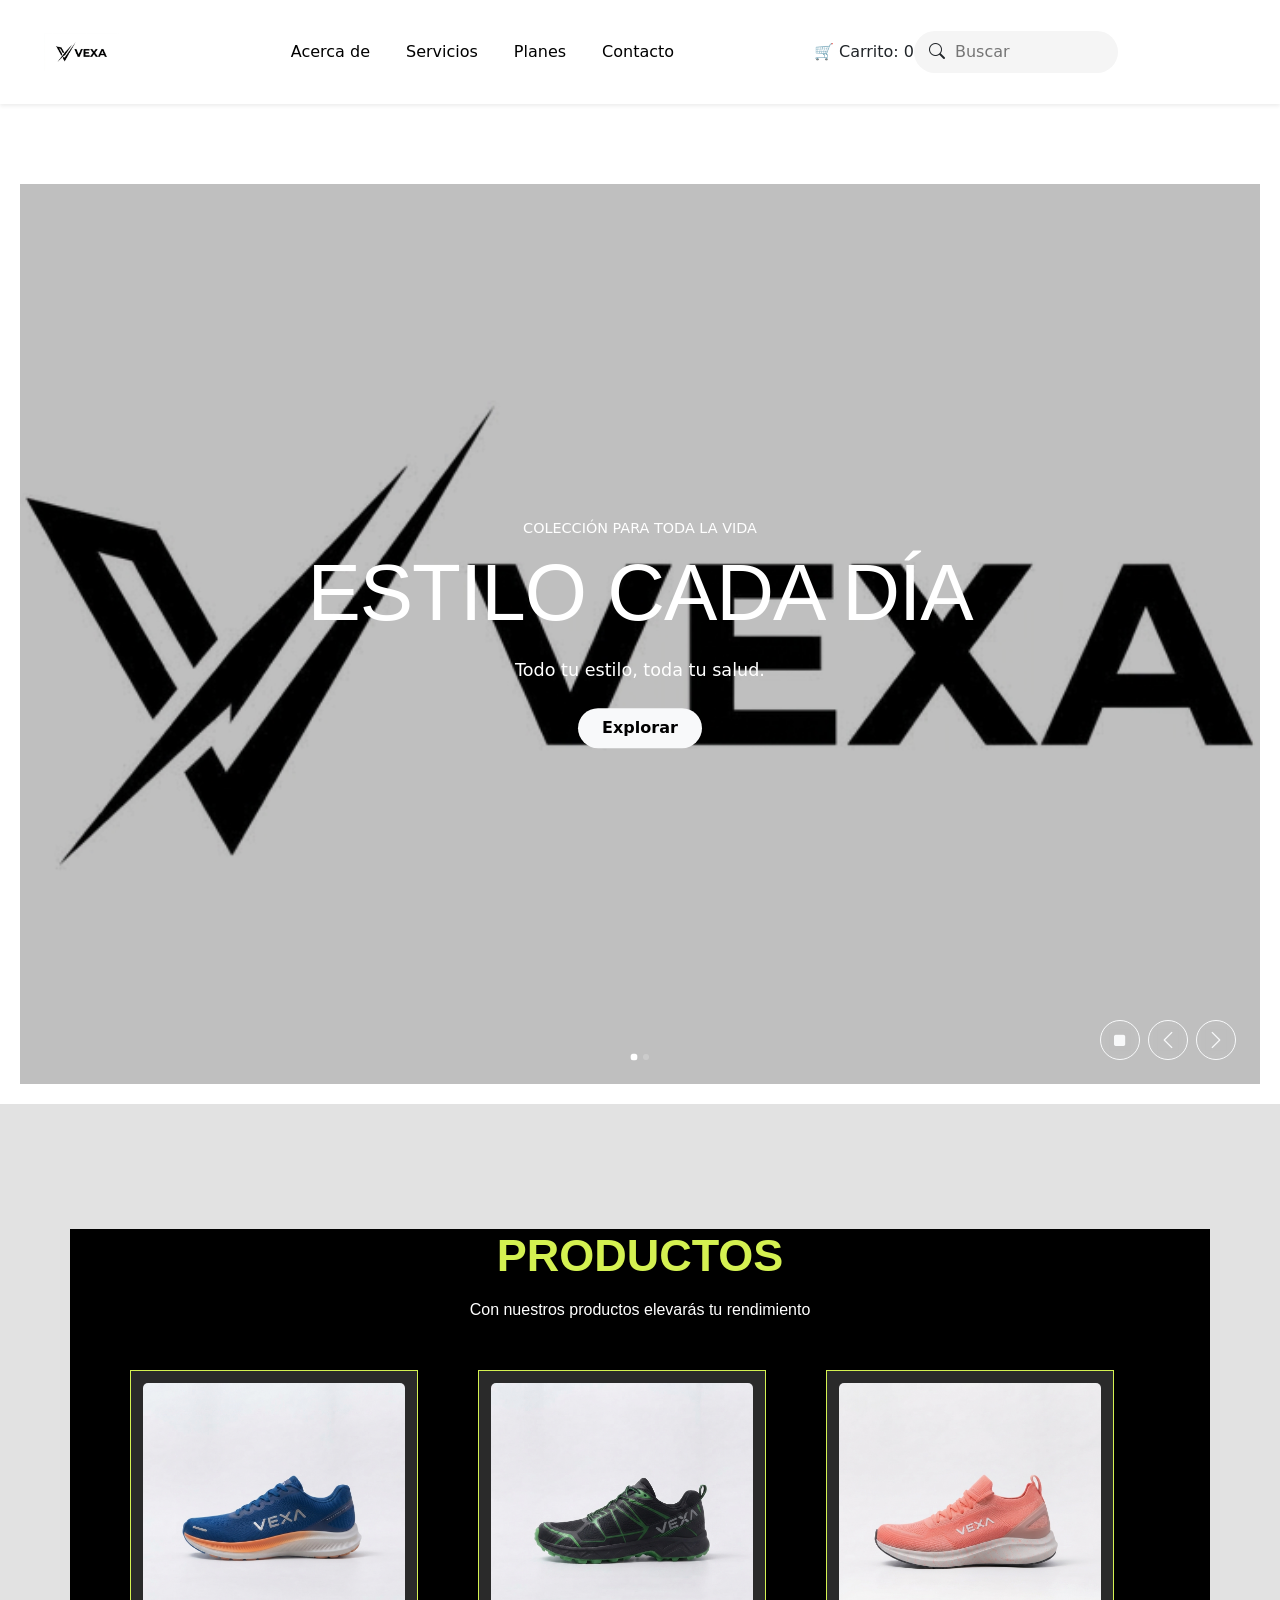
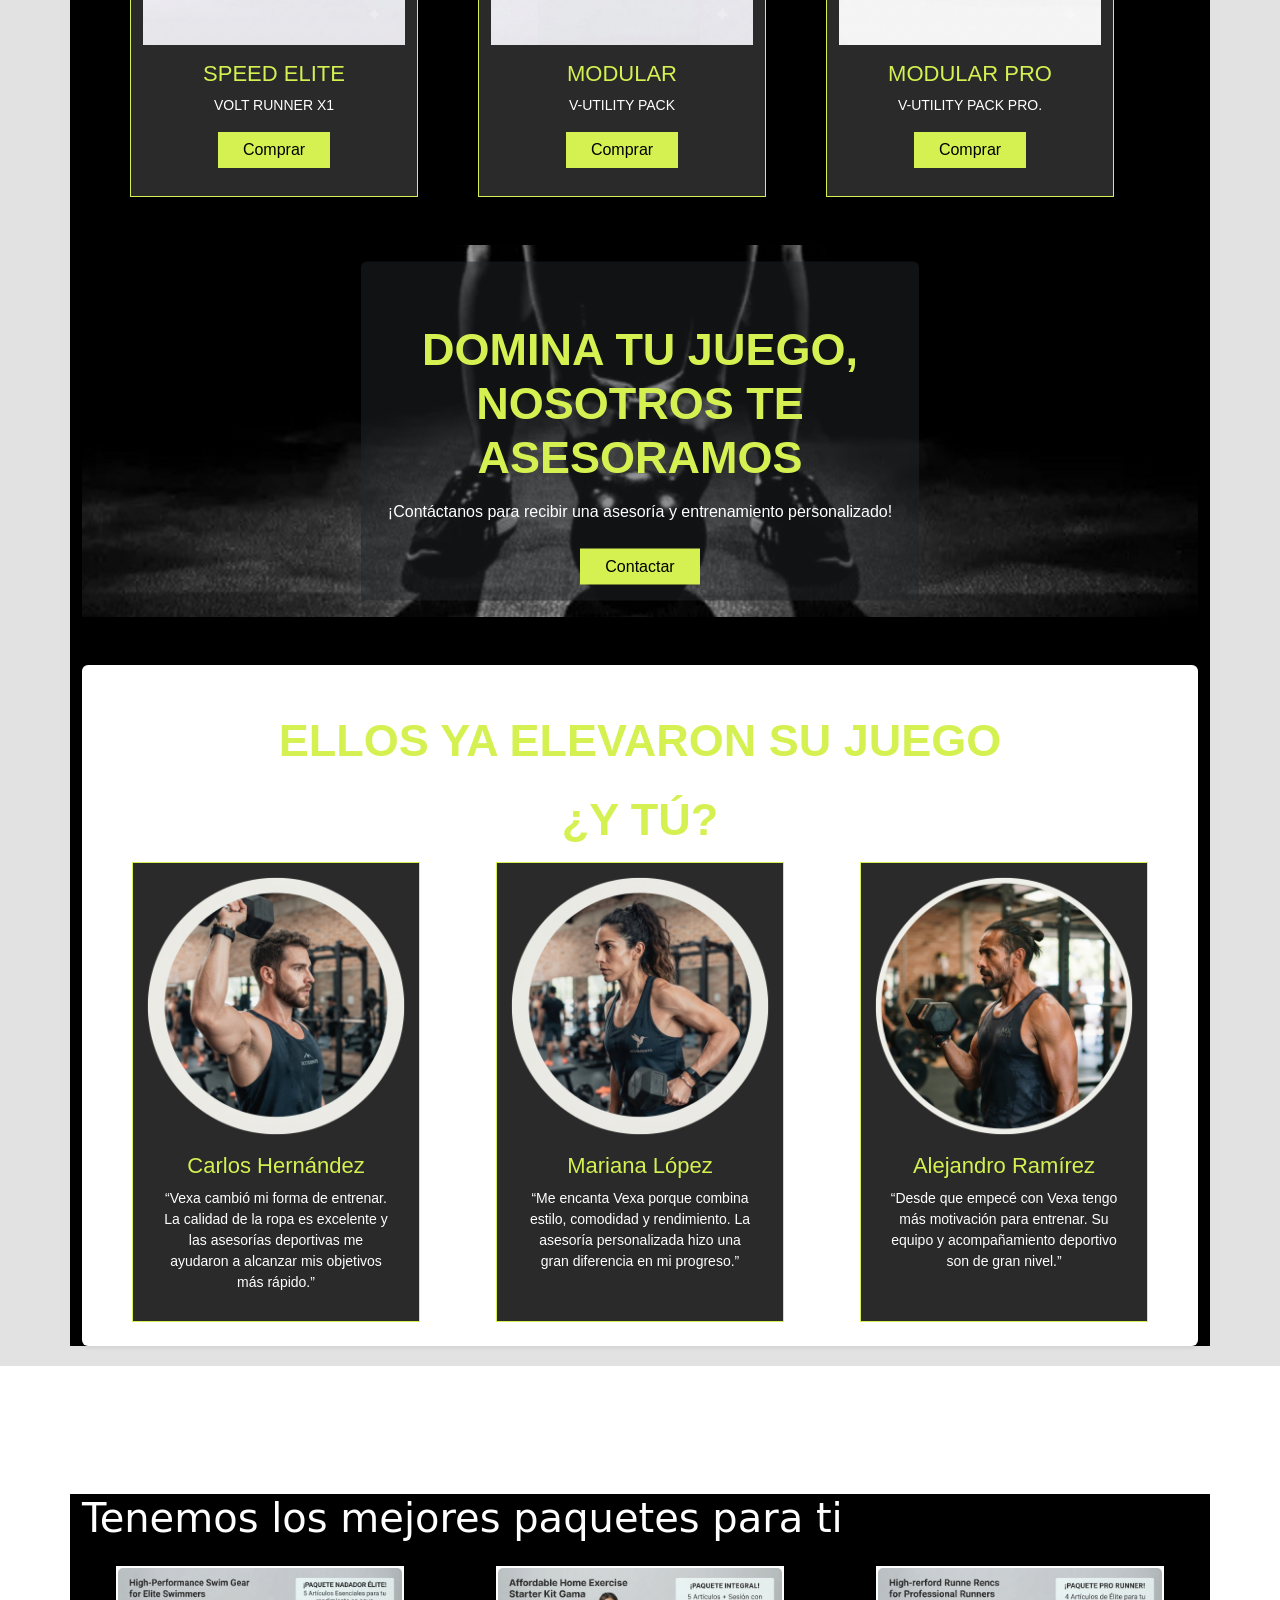
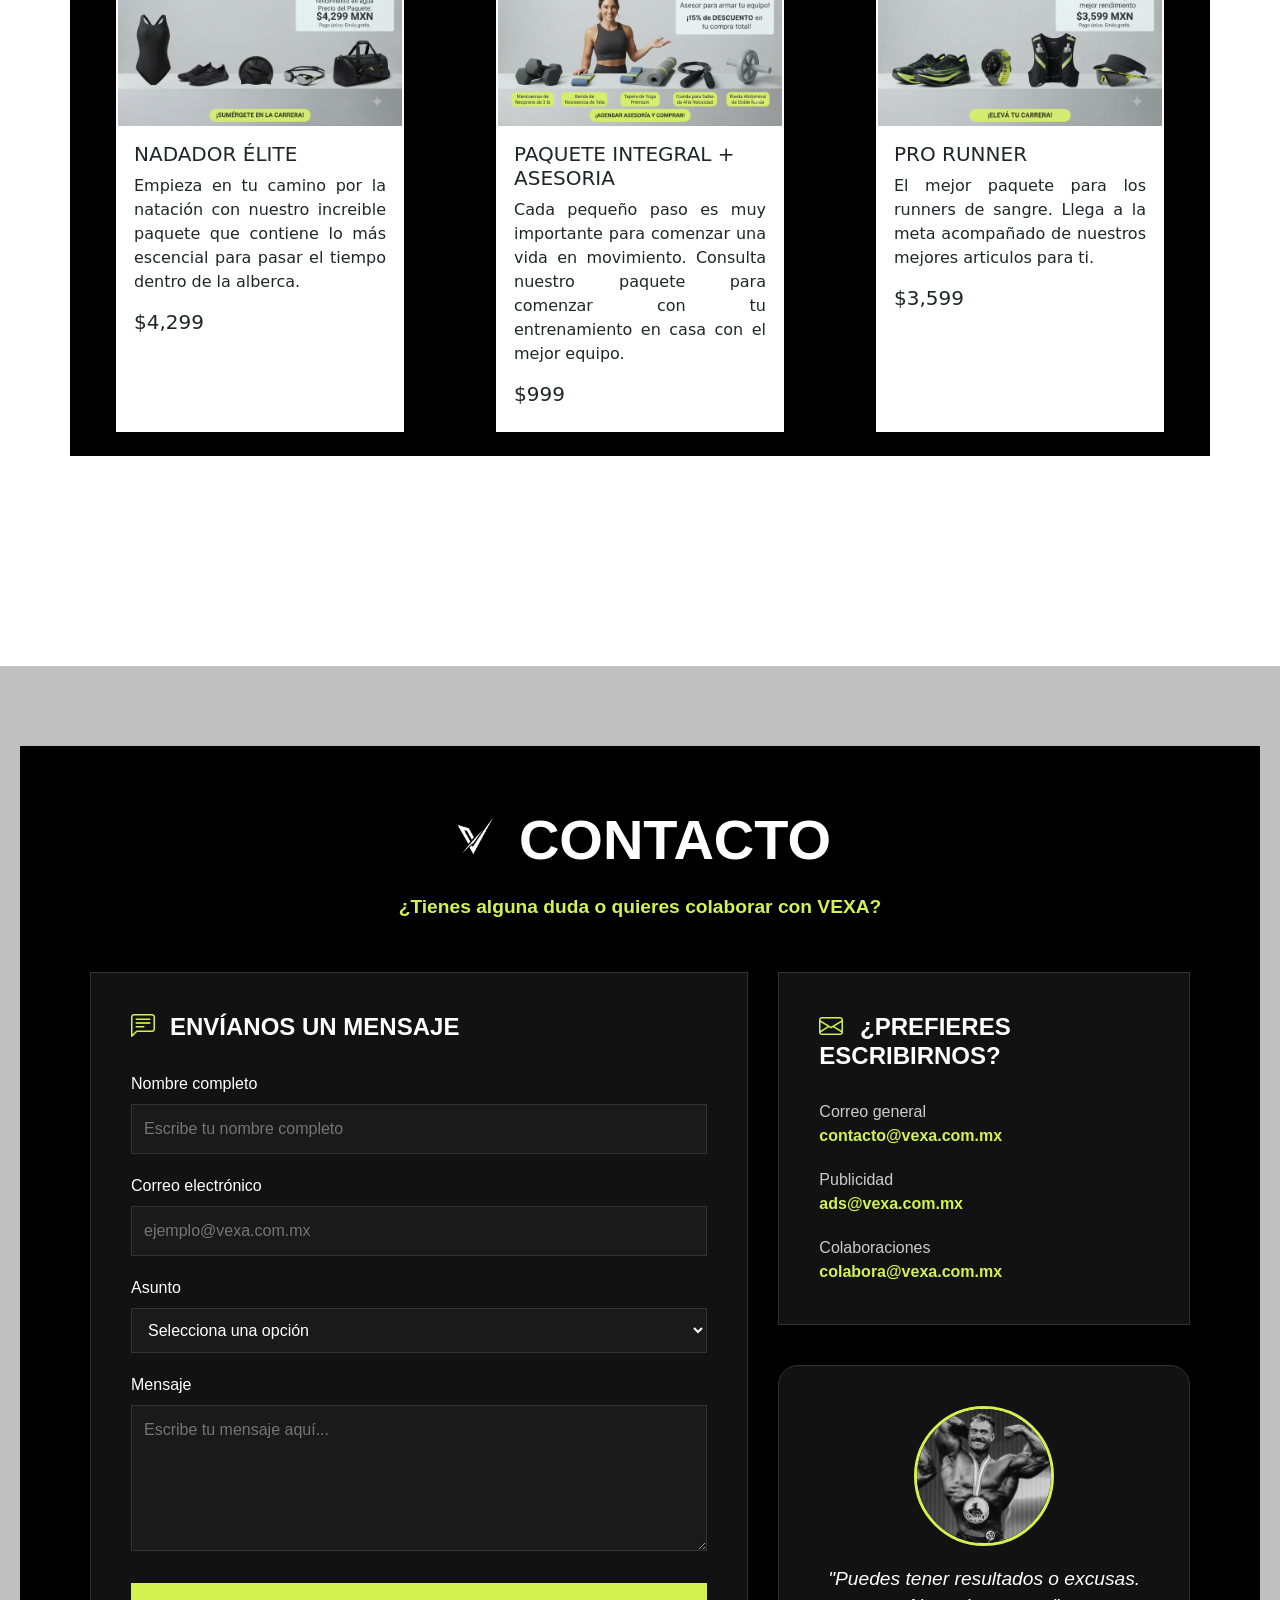
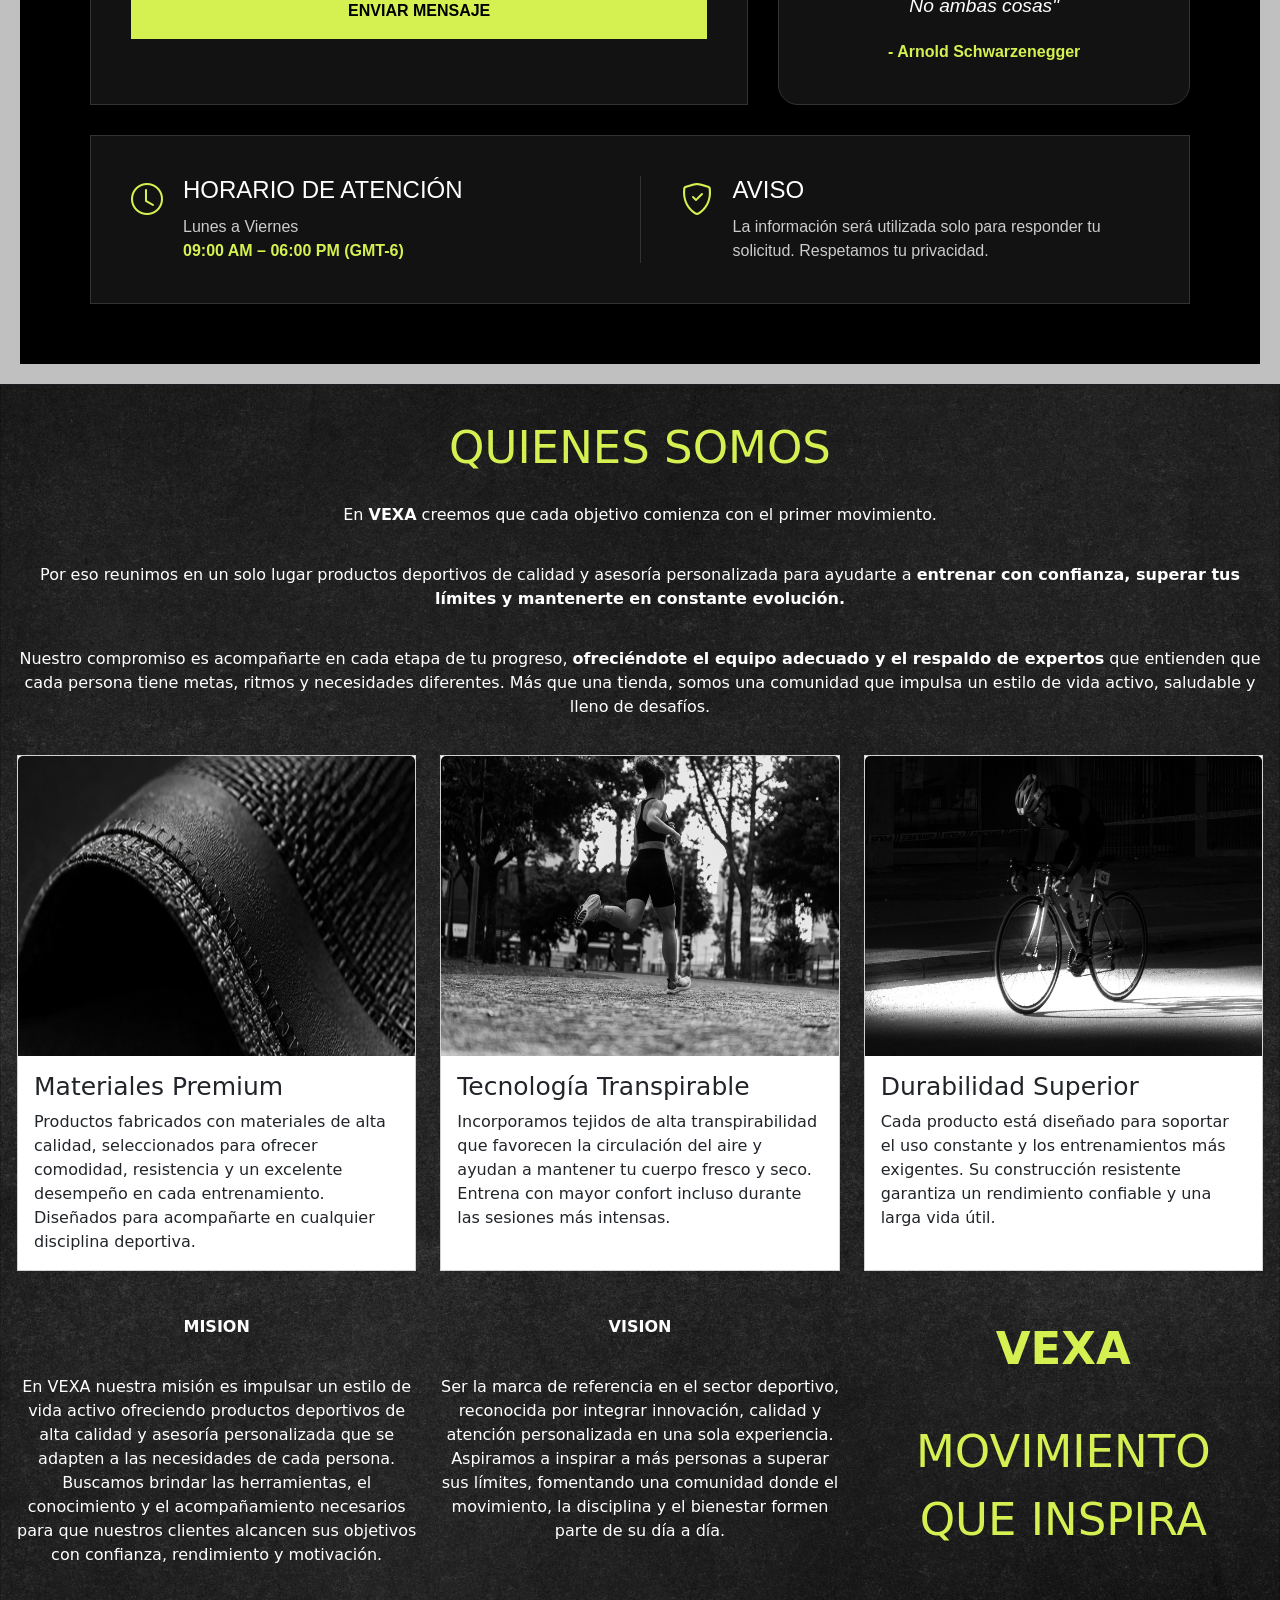
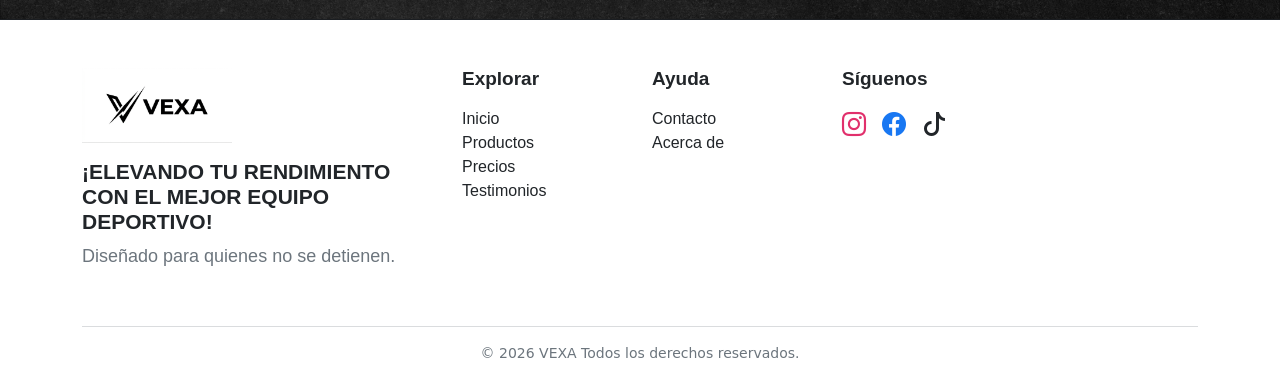
<file: Archivos/index.html>
<!DOCTYPE html>
<html lang="en">
<head>
    <meta charset="UTF-8">
    <meta name="viewport" content="width=device-width, initial-scale=1.0">
    <title>index</title>
    <link rel="stylesheet" href="Style.css">
    <link rel="stylesheet" href="https://cdn.jsdelivr.net/npm/bootstrap-icons@1.11.3/font/bootstrap-icons.min.css">
    <link href="https://cdn.jsdelivr.net/npm/bootstrap@5.3.8/dist/css/bootstrap.min.css" rel="stylesheet" integrity="sha384-sRIl4kxILFvY47J16cr9ZwB07vP4J8+LH7qKQnuqkuIAvNWLzeN8tE5YBujZqJLB" crossorigin="anonymous">
    <link rel="preconnect" href="https://fonts.googleapis.com" />
    <link rel="preconnect" href="https://fonts.gstatic.com" crossorigin />
    <link
      href="https://fonts.googleapis.com/css2?family=Poppins:wght@400;600;700&display=swap"
      rel="stylesheet"
    />

</head>
<body>
    <!--Nav-->
    <nav id="Navbar"></nav>
    <section id="inicio" class="section">
        </section>
        <section id="servicios" class="section">
        </section>
        <section id="precios" class="section">
        </section>
        <section id="contacto" class="section">
        </section>
    
    <!--Acerca de nosotros-->
        <section id="acerca-de-nosotros"></section>


    <!-- testimonios-->

    <!--planes o precios-->

    <!--contacto-->

    <!--footer -->
    <div id="footer"></div>

    <!--footer -->
    <div id="footer"></div>


    <script src="https://cdn.jsdelivr.net/npm/bootstrap@5.3.8/dist/js/bootstrap.bundle.min.js" integrity="sha384-FKyoEForCGlyvwx9Hj09JcYn3nv7wiPVlz7YYwJrWVcXK/BmnVDxM+D2scQbITxI" crossorigin="anonymous"></script>
    <script src="script.js"></script>
</body>
</html>
</file>
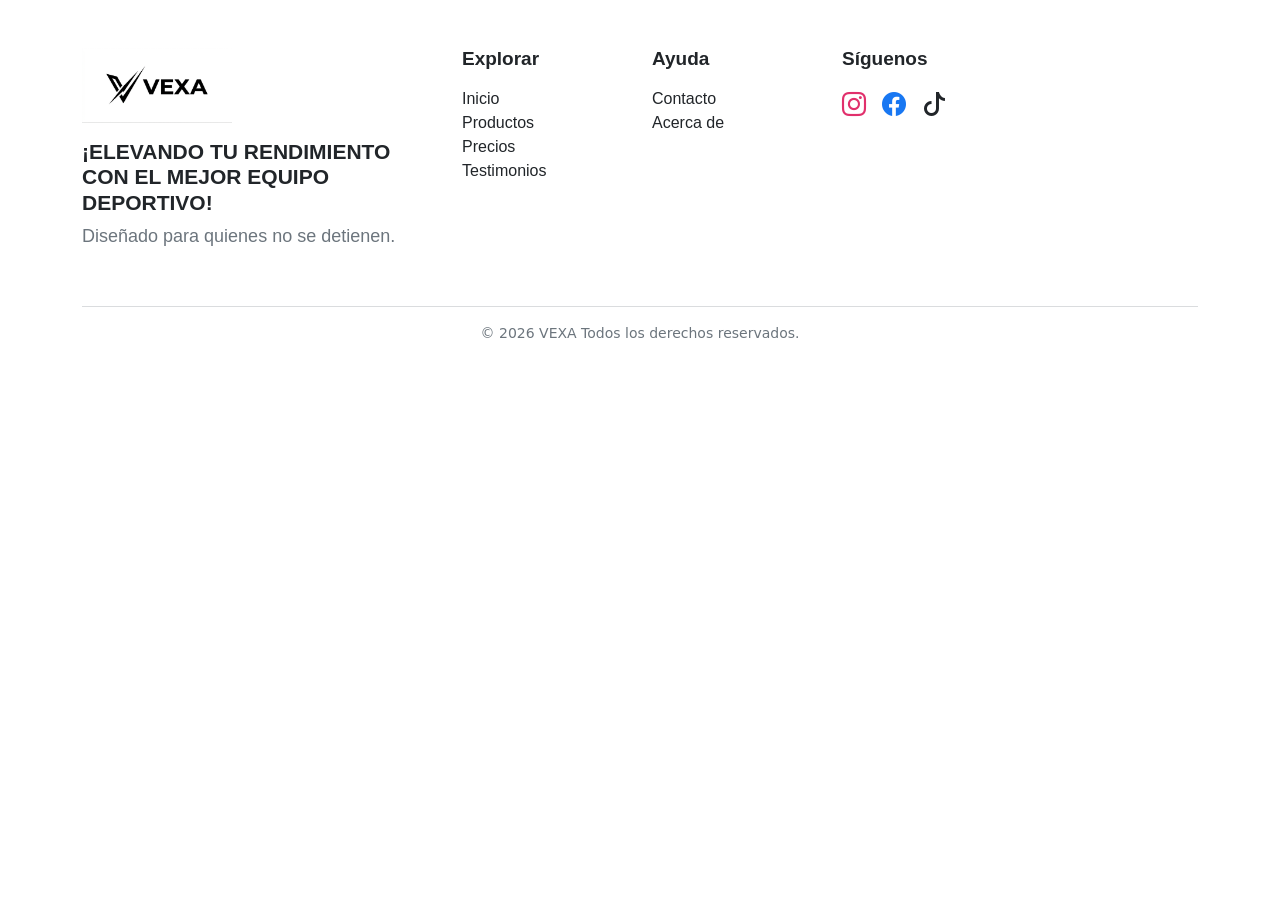
<file: Vexa IA/footer/index.html>
<!DOCTYPE html>
<html lang="en">
<head>
    <meta charset="UTF-8">
    <meta name="viewport" content="width=device-width, initial-scale=1.0">
    <title>index</title>
    <link rel="stylesheet" href="Style.css">
    <link rel="stylesheet" href="https://cdn.jsdelivr.net/npm/bootstrap-icons@1.11.3/font/bootstrap-icons.min.css">
    <link href="https://cdn.jsdelivr.net/npm/bootstrap@5.3.8/dist/css/bootstrap.min.css" rel="stylesheet" integrity="sha384-sRIl4kxILFvY47J16cr9ZwB07vP4J8+LH7qKQnuqkuIAvNWLzeN8tE5YBujZqJLB" crossorigin="anonymous">
</head>
<body>
    <!--Nav-->
    
    <!--Inicio-->
    
    <!--Acerca de-->

    <!-- Servicios o caracteristicas -->

    <!-- testimonios-->

    <!--planes o precios-->

    <!--contacto-->

    <!--footer -->
    <div id="footer"></div>

    <script src="https://cdn.jsdelivr.net/npm/bootstrap@5.3.8/dist/js/bootstrap.bundle.min.js" integrity="sha384-FKyoEForCGlyvwx9Hj09JcYn3nv7wiPVlz7YYwJrWVcXK/BmnVDxM+D2scQbITxI" crossorigin="anonymous"></script>
    <script src="script.js"></script>
</body>
</html>
</file>
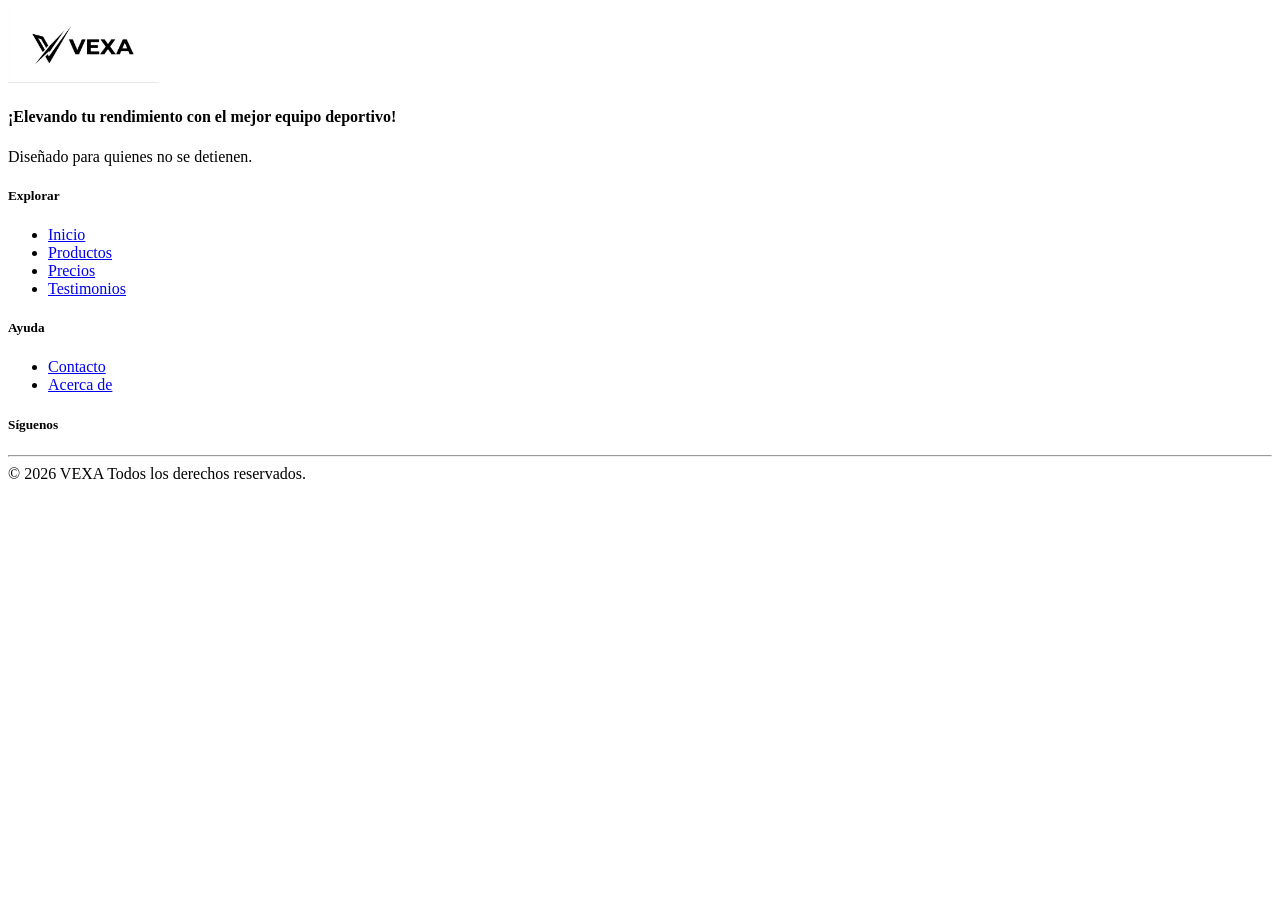
<file: Archivos/footer.html>
<!DOCTYPE html>
      <footer class="bg-ligth text-dark pt-5 pb-3">
        <div class="container">
            <div class="row">
            
            <div class="col-12 col-md-4 mb-4">
                <img src="logo.png" alt="Logo de la marca" style="width: 150px;" class="mb-3" >
                <h4 class="fw-bold text-uppercase estilo-titulo-footer1">¡Elevando tu rendimiento con el mejor equipo deportivo!</h4>
                <p class="text-secondary estilo-titulo-footer2">Diseñado para quienes no se detienen.</p>
            </div>
            
            <div class="col-6 col-md-2 mb-4">
                <h5 class="mb-3 estilo-titulo-footer3">Explorar</h5>
                <ul class="list-unstyled">
                <li><a href="#inicio" class="text-dark text-decoration-none estilo-titulo-footer4" >Inicio</a></li>
                <li><a href="#servicios" class="text-dark text-decoration-none estilo-titulo-footer4" >Productos</a></li>
                <li><a href="#precios" class="text-dark text-decoration-none estilo-titulo-footer4" >Precios</a></li>
                <li><a href="#h2prod" class="text-dark text-decoration-none estilo-titulo-footer4" >Testimonios</a></li>

                </ul>
            </div>
            
            <div class="col-6 col-md-2 mb-4">
                <h5 class="mb-3 estilo-titulo-footer3">Ayuda</h5>
                <ul class="list-unstyled">
                <li><a href="#contacto" class="text-dark text-decoration-none estilo-titulo-footer4" >Contacto</a></li>
                <li><a href="#acerca-de-nosotros" class="text-dark text-decoration-none estilo-titulo-footer4" >Acerca de</a></li>
                <!-- <li><a href="#" class="text-dark text-decoration-none" >Devoluciones</a></li> -->
                </ul>
            </div>

            <div class="col-12 col-md-4 mb-4">
                <h5 class="mb-3 estilo-titulo-footer3">Síguenos</h5>
                <div class="d-flex gap-3">
                <a href="#" class="fs-4" style="color: #E1306C;"><i class="bi bi-instagram"></i></a>
                <a href="#" class="fs-4" style="color: #1877f2;"><i class="bi bi-facebook"></i></a>
                <a href="#" class="text-dark fs-4" ><i class="bi bi-tiktok"></i></a>
                </div>
            </div>

            </div>
            <hr class="border-secondary">
            
            <div class="text-center text-secondary small">
            &copy; 2026 VEXA Todos los derechos reservados.
            </div>
        </div>
        </footer>
</file>
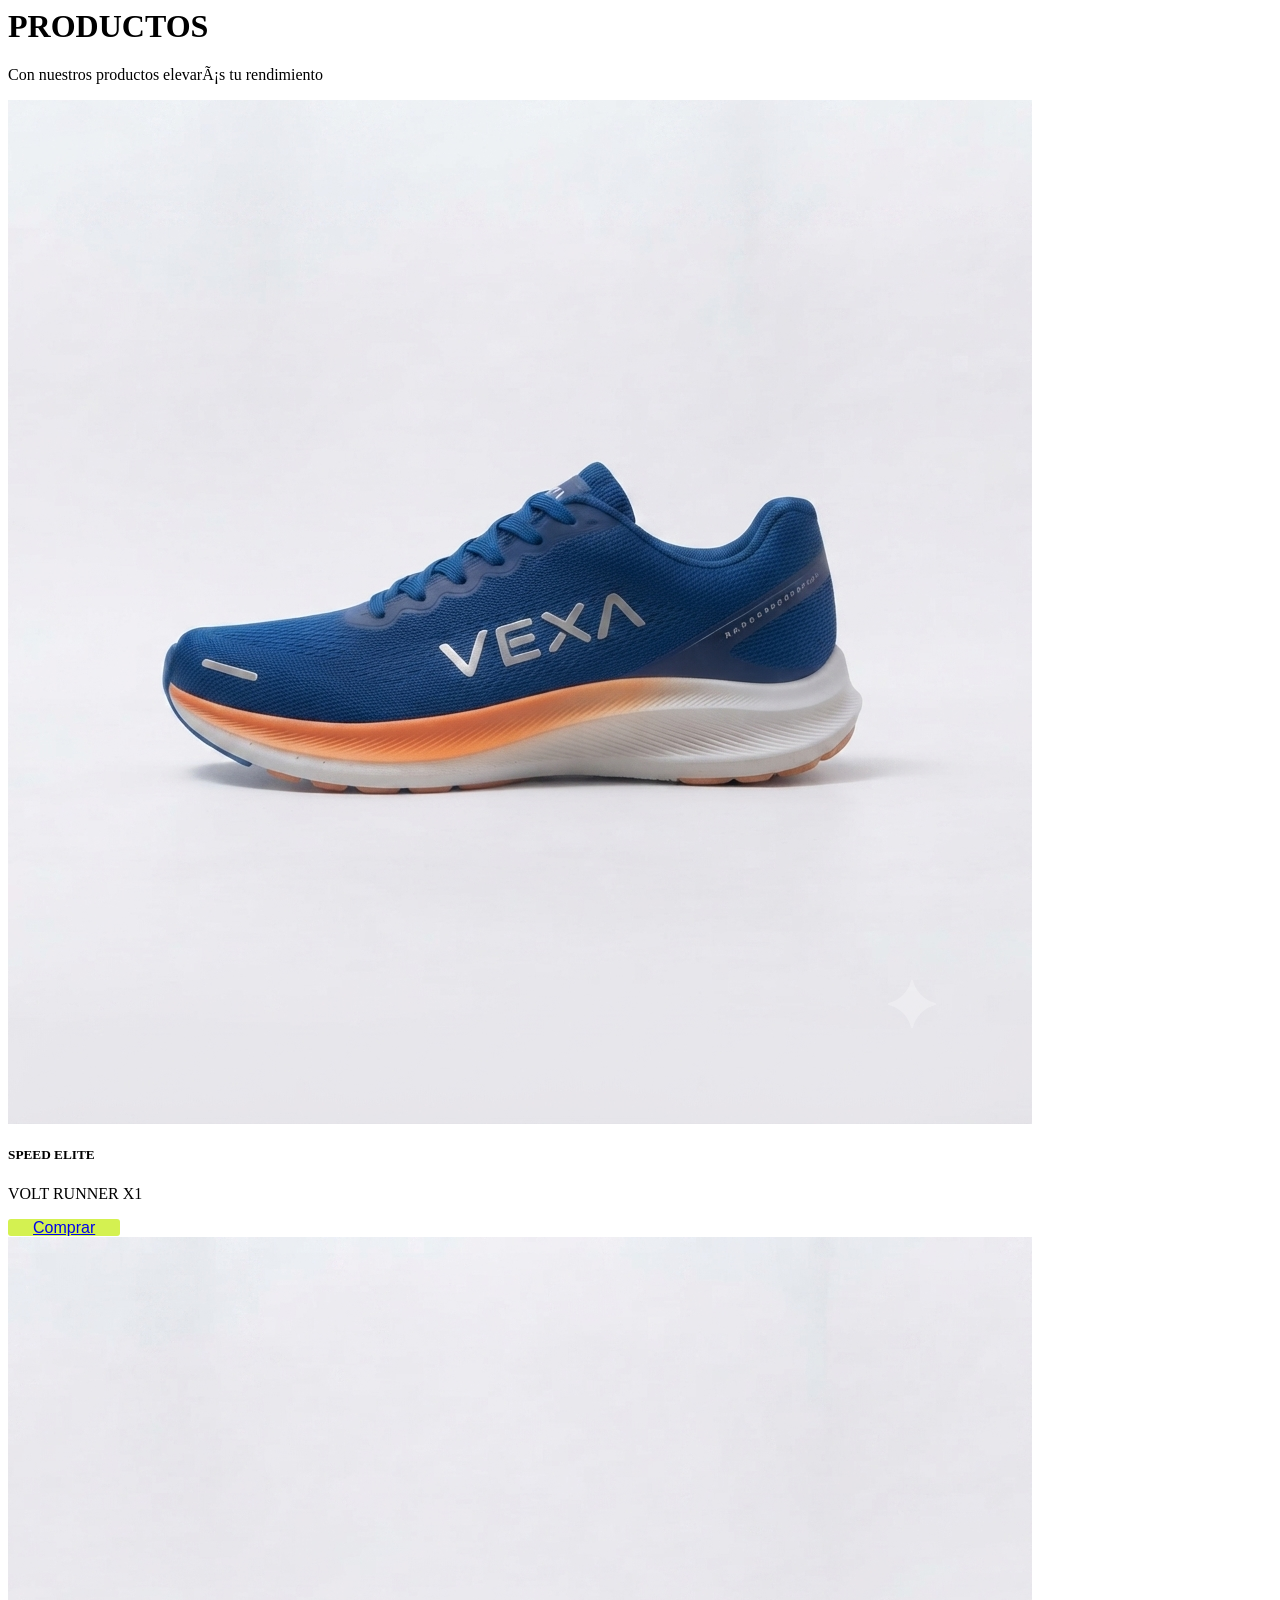
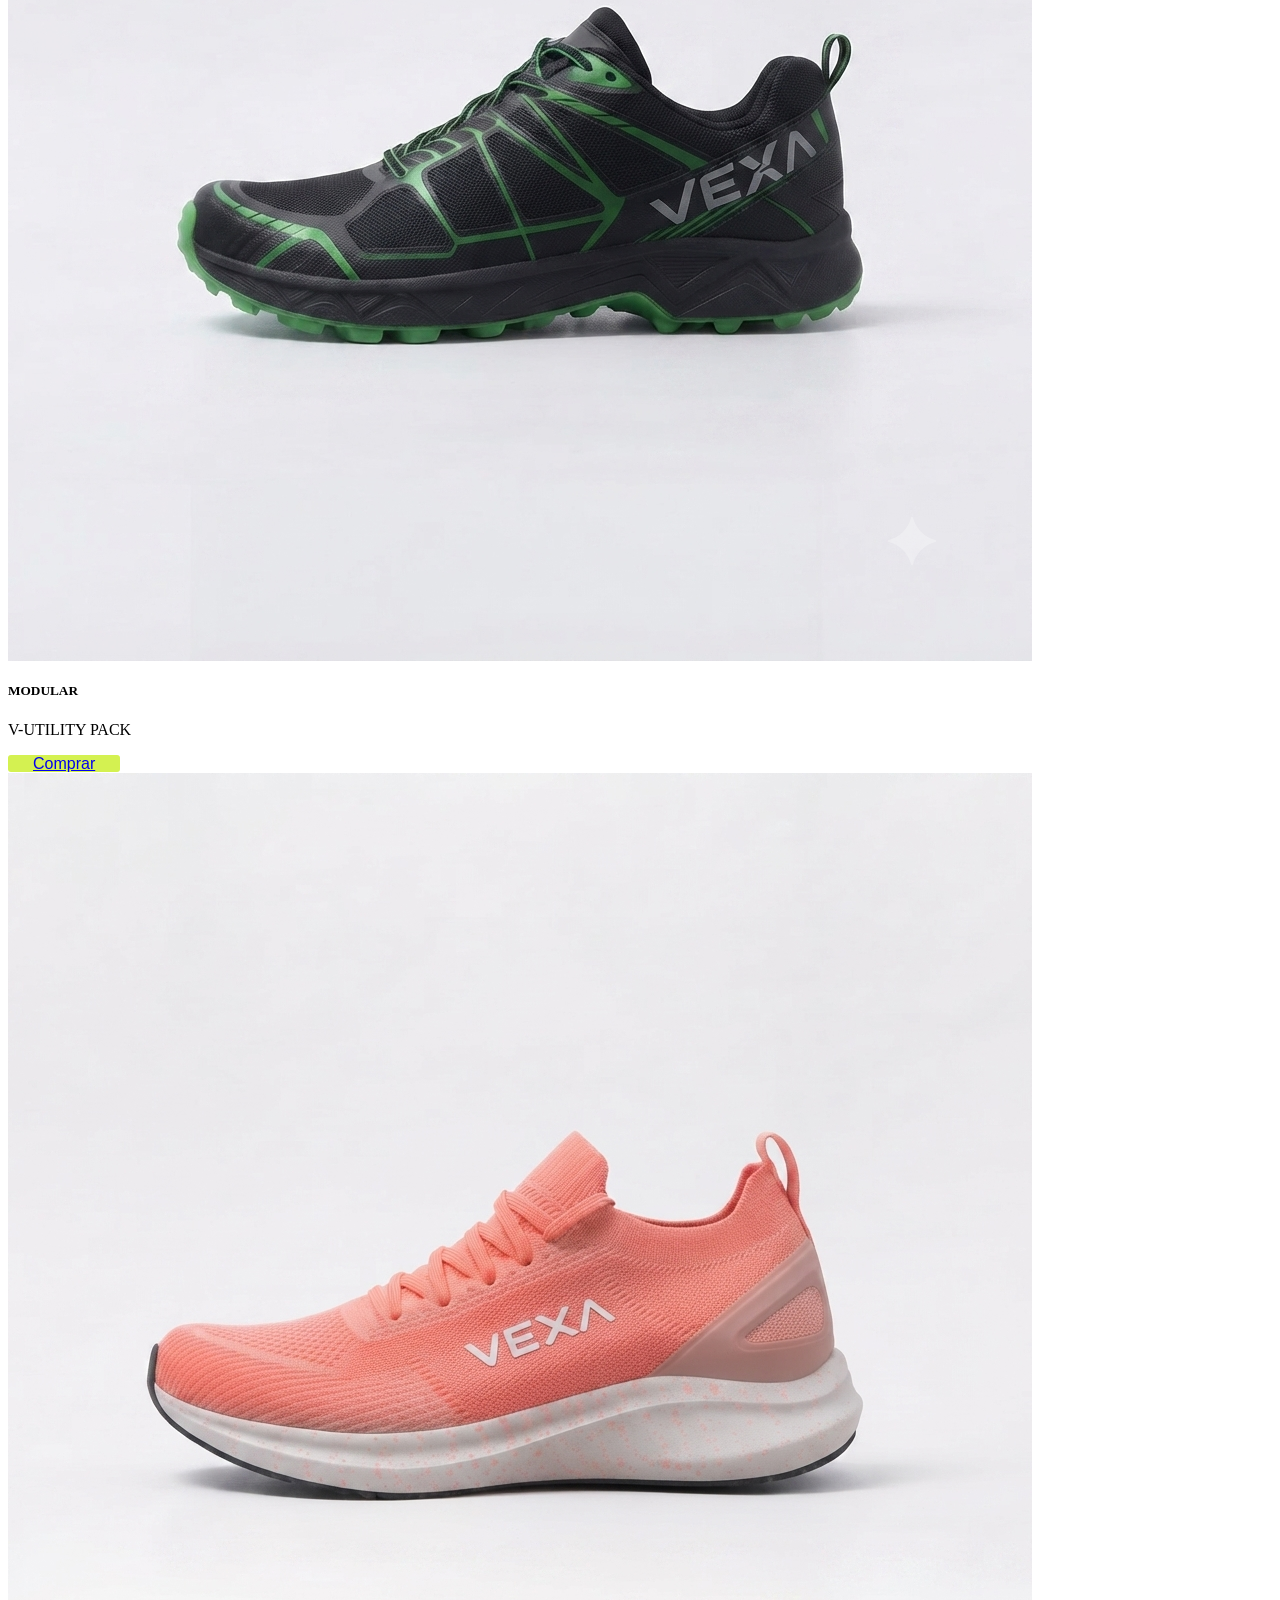
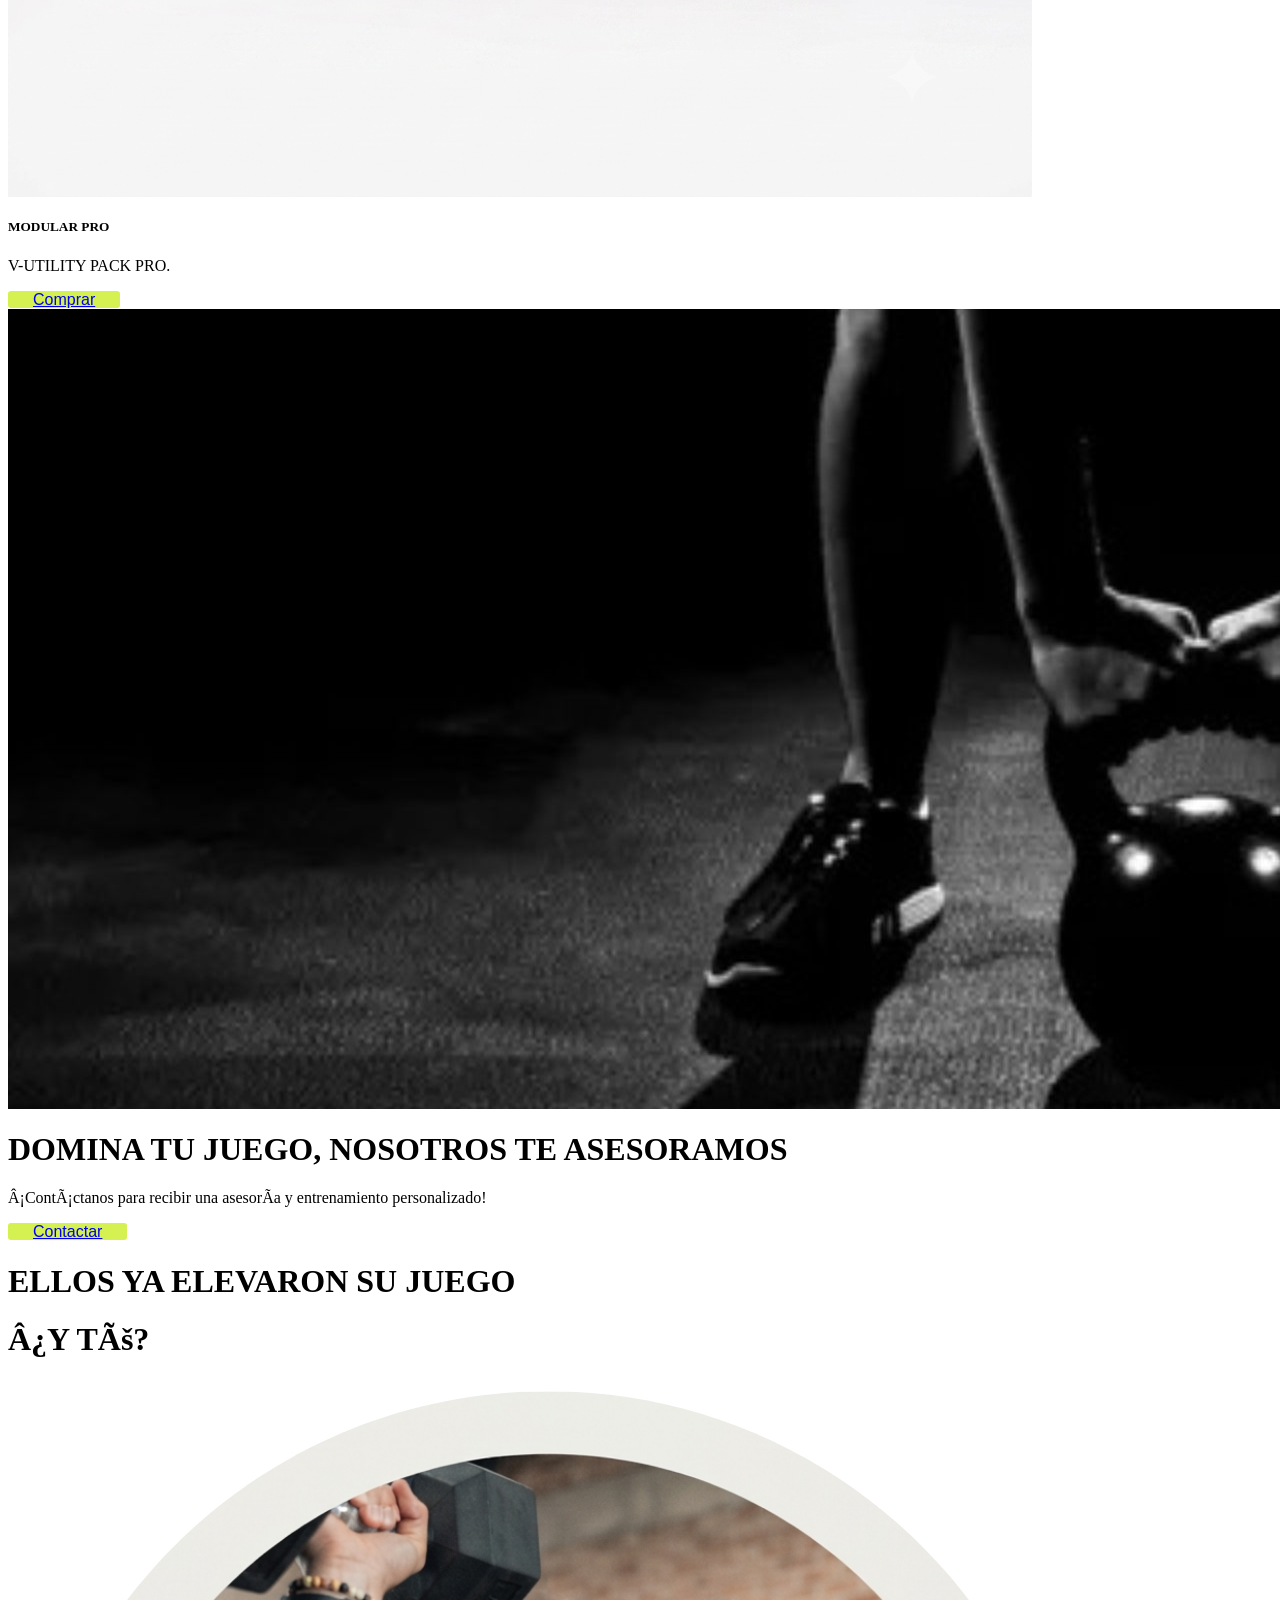
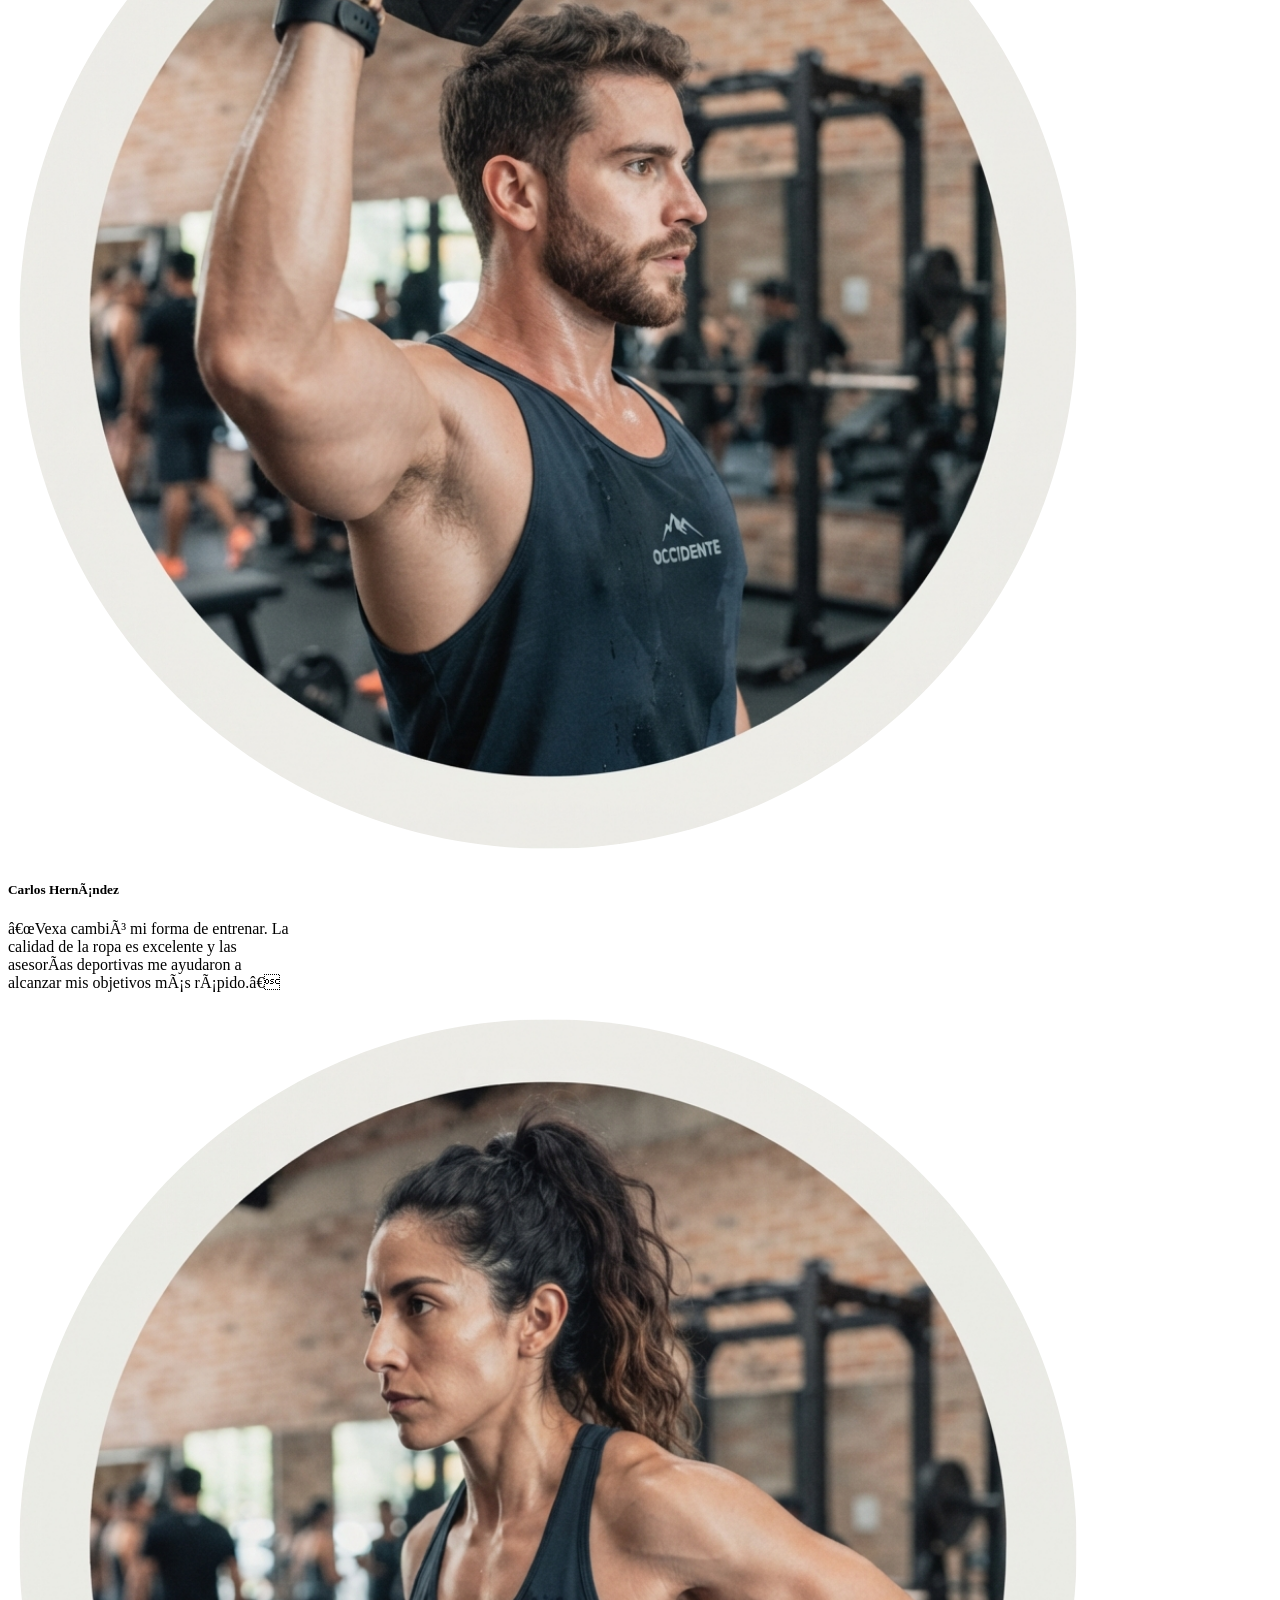
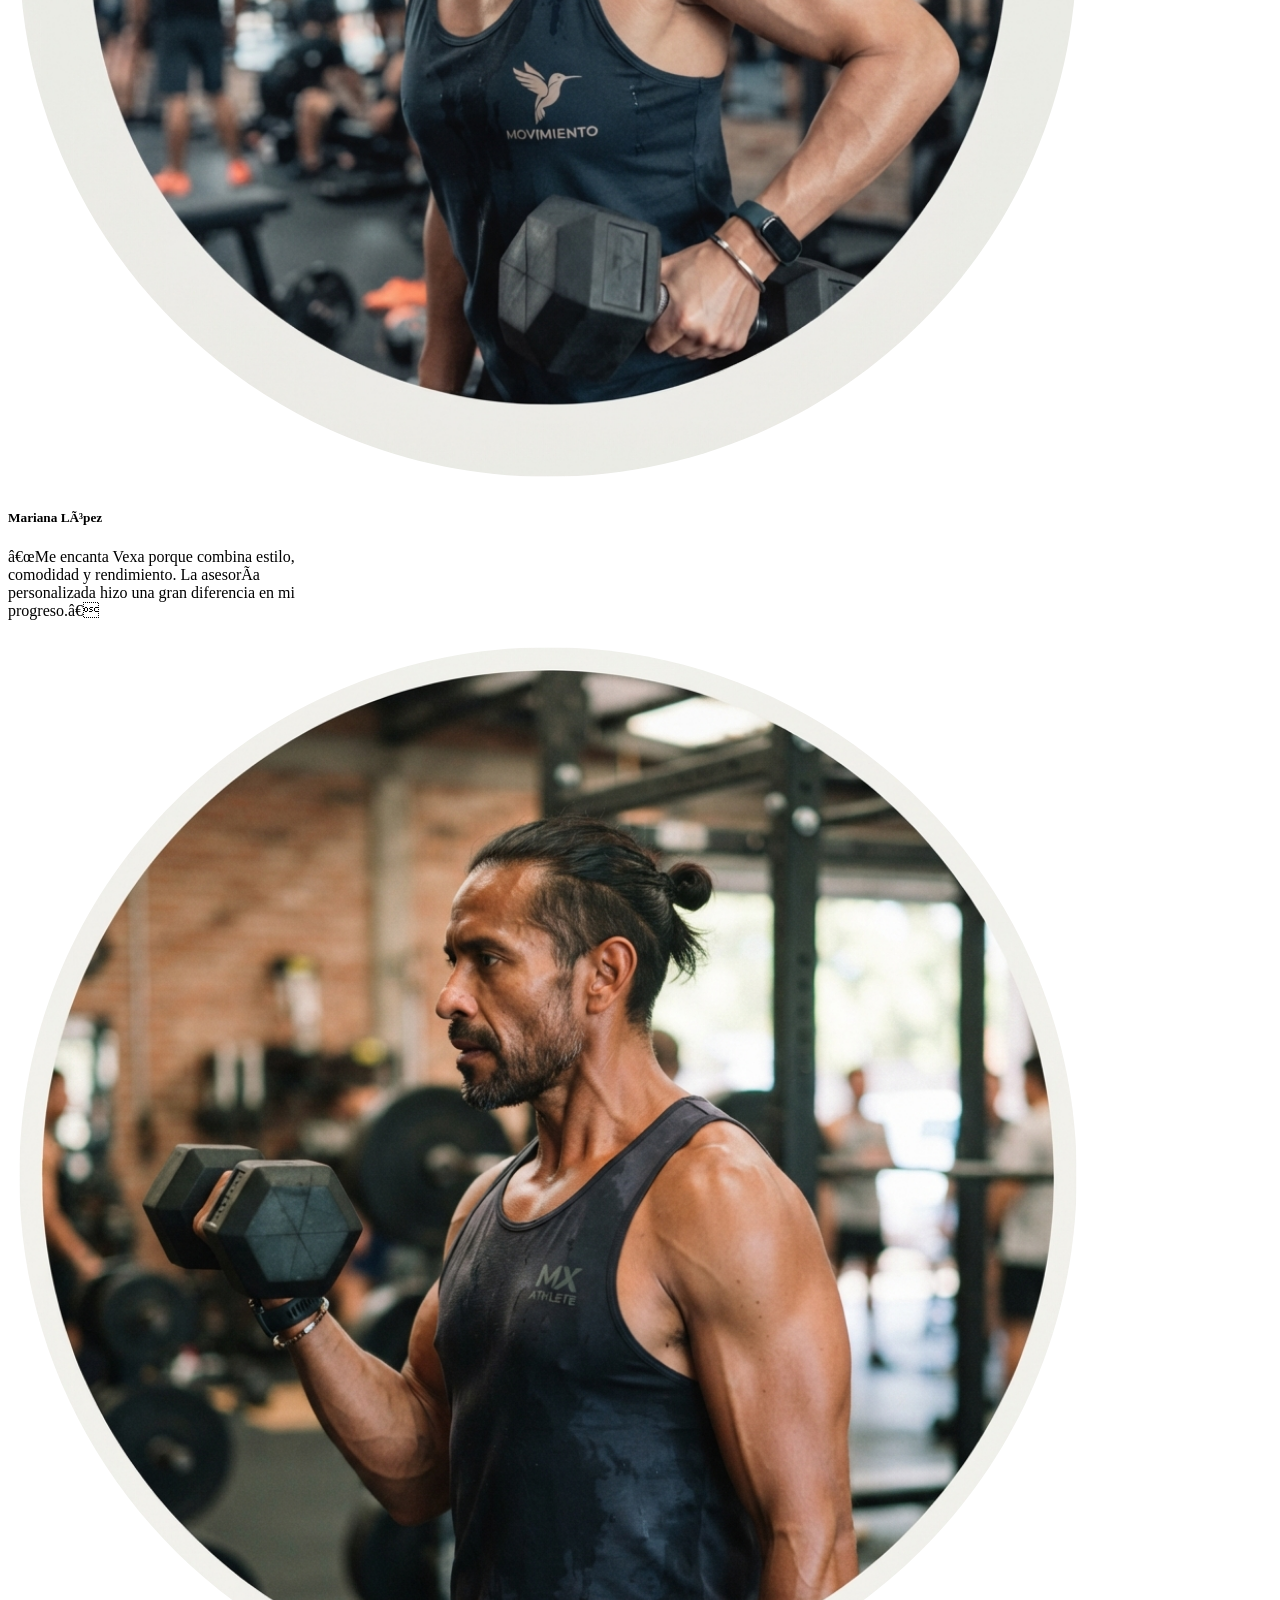
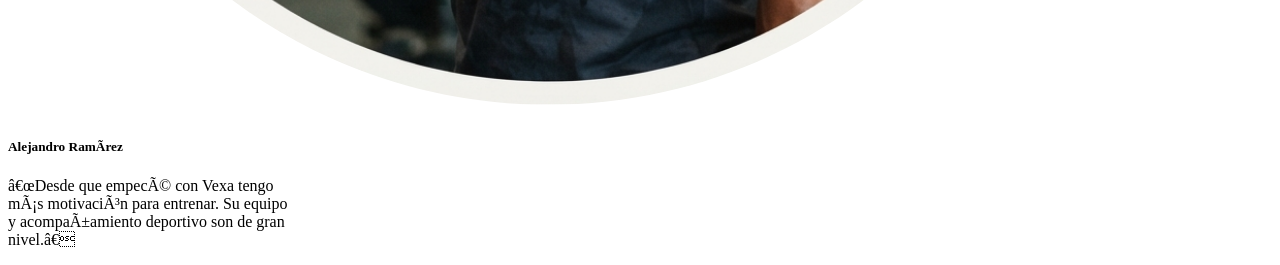
<file: Archivos/serviciostestimonios.html>
<div id="servicios">
    <div>
<!-- <!doctype html>
<html lang="en">
  <head>
    <meta charset="UTF-8" />
    <meta name="viewport" content="width=device-width, initial-scale=1.0" />
    <title>Productos y Servicios</title>
    <link
      href="https://cdn.jsdelivr.net/npm/bootstrap@5.3.8/dist/css/bootstrap.min.css"
      rel="stylesheet"
      integrity="sha384-sRIl4kxILFvY47J16cr9ZwB07vP4J8+LH7qKQnuqkuIAvNWLzeN8tE5YBujZqJLB"
      crossorigin="anonymous"
    />
    <link rel="preconnect" href="https://fonts.googleapis.com" />
    <link rel="preconnect" href="https://fonts.gstatic.com" crossorigin />
    <link
      href="https://fonts.googleapis.com/css2?family=Poppins:wght@400;600;700&display=swap"
      rel="stylesheet"
    />
    <link rel="stylesheet" href="Style.css" />
  </head>
  <body> -->
    <div class="container bg-black">
      <div>
        <h1 id="h1prod">PRODUCTOS</h1>
        <p id="textcol">Con nuestros productos elevarás tu rendimiento</p>
      </div>
      <div class="container px-3 px-md-5 mt-5">
        <div class="row">
          <div class="col-md-4">
            <div id="productdesing" class="card" style="width: 18rem">
              <img
                src="Imagenes/Teni azul.png"
                class="card-img-top"
                alt="..."
              />
              <div class="card-body">
                <h5 id="titproduc" class="card-title">SPEED ELITE</h5>
                <p id="cardtextpro" class="card-text">VOLT RUNNER X1</p>
                <div class="text-center">
                  <a onclick="agregarCarrito('SPEED ELITE'); return false;"
                    href="#"
                    class="btn btn-light"
                    style="
                      padding-left: 25px;
                      padding-right: 25px;
                      font-family: Inter, sans-serif;
                      font-size: 16px;
                      background-color: #d4f151;
                      border-radius: 3px;
                      border: 2px;
                      border-color: black;
                    "
                    >Comprar</a
                  >
                </div>
              </div>
            </div>
          </div>
          <div class="col-md-4">
            <div id="productdesing" class="card" style="width: 18rem">
              <img
                src="Imagenes/teni verde.png"
                class="card-img-top"
                alt="..."
              />
              <div class="card-body">
                <h5 id="titproduc" class="card-title">MODULAR</h5>
                <p id="cardtextpro" class="card-text">V-UTILITY PACK</p>
                <div class="text-center">
                  <a onclick="agregarCarrito('MODULAR'); return false;"
                    href="#"
                    class="btn btn-light"
                    style="
                      padding-left: 25px;
                      padding-right: 25px;
                      font-family: Inter, sans-serif;
                      font-size: 16px;
                      background-color: #d4f151;
                      border-radius: 3px;
                      border: 2px;
                      border-color: black;
                    "
                    >Comprar</a
                  >
                </div>
              </div>
            </div>
          </div>
          <div class="col-md-4">
            <div id="productdesing" class="card" style="width: 18rem">
              <img
                src="Imagenes/teni rosa.png"
                class="card-img-top"
                alt="..."
              />
              <div class="card-body">
                <h5 id="titproduc" class="card-title">MODULAR PRO</h5>
                <p id="cardtextpro" class="card-text">V-UTILITY PACK PRO.</p>
                <div class="text-center">
                  <a onclick="agregarCarrito('MODULAR PRO'); return false;"
                    href="#"
                    class="btn btn-light"
                    style="
                      padding-left: 25px;
                      padding-right: 25px;
                      font-family: Inter, sans-serif;
                      font-size: 16px;
                      background-color: #d4f151;
                      border-radius: 3px;
                      border: 2px;
                      border-color: black;
                    "
                    >Comprar</a
                  >
                </div>
              </div>
            </div>
          </div>
        </div>
      </div>

  <div class="position-relative d-inline-block mt-5">
        <img src="Imagenes/imagenejercicio1.jpg" class="img-fluid w-100" alt="Descripción de la imagen">
      <div class="position-absolute top-50 start-50 translate-middle text-white bg-dark bg-opacity-50 p-3 rounded">
        <div>
                <h1 id="h1prod">DOMINA TU JUEGO, NOSOTROS TE ASESORAMOS</h1>
                <p id="textcol">¡Contáctanos para recibir una asesoría y entrenamiento personalizado!</p>
                <div class="text-center">
                  <a id="botnhover"
                    href="contacto.html"
                    class="btn btn-light"
                    style="
                      padding-left: 25px;
                      padding-right: 25px;
                      font-family: Inter, sans-serif;
                      font-size: 16px;
                      background-color: #d4f151;
                      border-radius: 3px;
                      border: 2px;
                      border-color: black;">Contactar</a>
                </div>
        </div>
      </div>

  </div>


<!--Testimonios-->

  <div class="container text-center bg-white p-4 rounded shadow-sm mt-5">
        <div>
        <h1 id="h2prod">ELLOS YA ELEVARON SU JUEGO</h1>
        <h1 id="h2prod">¿Y TÚ?</h1>
      </div>
  <div class="row justify-content-center">
    <div class="col-md-4 d-flex justify-content-center">
      <div id="productdesing" class="card" style="width: 18rem;">
        <img src="Imagenes/redes1.png" class="card-img-top" alt="...">
        <div class="card-body">
          <h5 id="titproduc" class="card-title">Carlos Hernández</h5>
          <p id="cardtextpro" class="card-text">“Vexa cambió mi forma de entrenar. La calidad de la ropa es excelente y las asesorías deportivas me ayudaron a alcanzar mis objetivos más rápido.”</p>
        </div>
      </div>
    </div>
    <div class="col-md-4 d-flex justify-content-center">
      <div id="productdesing" class="card" style="width: 18rem;">
        <img src="Imagenes/redes3.png" class="card-img-top" alt="...">
        <div class="card-body">
          <h5 id="titproduc" class="card-title">Mariana López</h5>
          <p id="cardtextpro" class="card-text">“Me encanta Vexa porque combina estilo, comodidad y rendimiento. La asesoría personalizada hizo una gran diferencia en mi progreso.”</p>
        </div>
      </div>
    </div>
    <div class="col-md-4 d-flex justify-content-center">
      <div id="productdesing" class="card" style="width: 18rem;">
        <img src="Imagenes/redes2.png" class="card-img-top" alt="...">
      <div class="card-body">
        <h5 id="titproduc" class="card-title">Alejandro Ramírez</h5>
        <p id="cardtextpro" class="card-text">“Desde que empecé con Vexa tengo más motivación para entrenar. Su equipo y acompañamiento deportivo son de gran nivel.”</p>
      </div>
    </div>
  </div>
</div>
</div>



<!-- 
  </body>
  <script src="script.js"></script>
  <script
    src="https://cdn.jsdelivr.net/npm/bootstrap@5.3.8/dist/js/bootstrap.bundle.min.js"
    integrity="sha384-FKyoEForCGlyvwx9Hj09JcYn3nv7wiPVlz7YYwJrWVcXK/BmnVDxM+D2scQbITxI"
    crossorigin="anonymous"
  ></script>
</html> -->
</file>
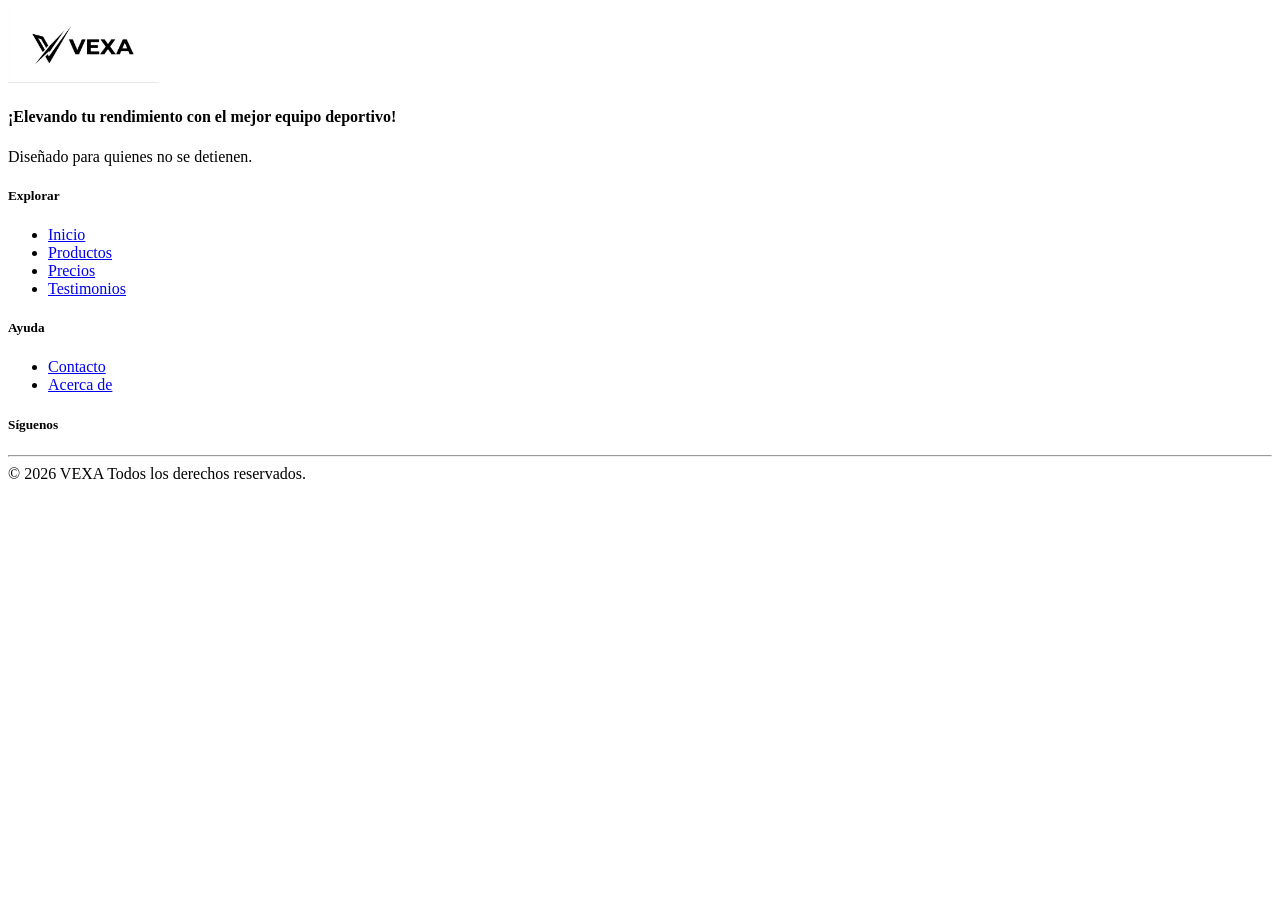
<file: Vexa IA/footer/footer.html>
<!DOCTYPE html>
      <footer class="bg-ligth text-dark pt-5 pb-3">
        <div class="container">
            <div class="row">
            
            <div class="col-12 col-md-4 mb-4">
                <img src="logo.png" alt="Logo de la marca" style="width: 150px;" class="mb-3" >
                <h4 class="fw-bold text-uppercase estilo-titulo-footer1">¡Elevando tu rendimiento con el mejor equipo deportivo!</h4>
                <p class="text-secondary estilo-titulo-footer2">Diseñado para quienes no se detienen.</p>
            </div>
            
            <div class="col-6 col-md-2 mb-4">
                <h5 class="mb-3 estilo-titulo-footer3">Explorar</h5>
                <ul class="list-unstyled">
                <li><a href="#" class="text-dark text-decoration-none estilo-titulo-footer4" >Inicio</a></li>
                <li><a href="#" class="text-dark text-decoration-none estilo-titulo-footer4" >Productos</a></li>
                <li><a href="precios.html" class="text-dark text-decoration-none estilo-titulo-footer4" >Precios</a></li>
                <li><a href="#" class="text-dark text-decoration-none estilo-titulo-footer4" >Testimonios</a></li>

                </ul>
            </div>
            
            <div class="col-6 col-md-2 mb-4">
                <h5 class="mb-3 estilo-titulo-footer3">Ayuda</h5>
                <ul class="list-unstyled">
                <li><a href="contacto.html" class="text-dark text-decoration-none estilo-titulo-footer4" >Contacto</a></li>
                <li><a href="acerca-de-nosotros.html" class="text-dark text-decoration-none estilo-titulo-footer4" >Acerca de</a></li>
                <!-- <li><a href="#" class="text-dark text-decoration-none" >Devoluciones</a></li> -->
                </ul>
            </div>

            <div class="col-12 col-md-4 mb-4">
                <h5 class="mb-3 estilo-titulo-footer3">Síguenos</h5>
                <div class="d-flex gap-3">
                <a href="#" class="fs-4" style="color: #E1306C;"><i class="bi bi-instagram"></i></a>
                <a href="#" class="fs-4" style="color: #1877f2;"><i class="bi bi-facebook"></i></a>
                <a href="#" class="text-dark fs-4" ><i class="bi bi-tiktok"></i></a>
                </div>
            </div>

            </div>
            <hr class="border-secondary">
            
            <div class="text-center text-secondary small">
            &copy; 2026 VEXA Todos los derechos reservados.
            </div>
        </div>
        </footer>
</file>
<file: Archivos/Style.css>
#titulo-somos {
    text-align: center;
    color: #D4F151;
    font-size: 45px;
    padding-top: 20px;
}

.fondo-somos {
    background-image: url("imagenesK/fondo.jpg");
    background-size: cover;     
    background-position: center; 
    background-repeat: no-repeat;
    min-height: 1200px;          
}

#texto-somos {
    text-align: center;
    color: white;
    font-size: 16px;
    padding: 20px;
}

.parrafo-somos {
    text-align: center;
    color: white;
    font-size: 16px;
    padding-bottom: 20px;
}

.parrafo-final-somos {
    text-align: center;
    color: white;
    font-size: 16px;
    padding-bottom: 40px;
}
/* monserrat
inter */
.imagen-somos {
    height: 300px;
}

.titulo-imagenes {
    font-size: 25px;
    color: black;
}

.parrafo-imagenes {
    font-size: 16px;
}

#imagen-somos {
    background-size: cover
}

.contenedor-somos {
    padding-top: 50px;
}

.parrafo-somos2 {
    text-align: center;
    color: black;
    font-size: 16px;
    padding: 20px 45px;
}


/* ===========================
   RESPONSIVE PARA MÓVILES
=========================== */
@media (max-width: 768px) {

    /* Imagen de fondo */
    #imagen-somos{
        min-height: 100%;
        object-fit: cover;
    }

    /* Overlay */
    .card-img-overlay{
        padding: 20px;
    }

    /* Título */
    #titulo-somos{
        font-size: 2rem;
        text-align: center;
        margin-bottom: 20px;
    }

    /* Primer párrafo */
    #texto-somos{
        font-size: 1.1rem;
        text-align: justify;
    }

    /* Párrafos */
    .parrafo-somos{
        font-size: .95rem;
        line-height: 1.7;
        text-align: justify;
        margin-bottom: 20px;
    }

    /* Tarjetas */
    .card{
        margin-bottom: 20px;
    }

    /* Imágenes de las tarjetas */
    .imagen-somos{
        height: 180px;
        object-fit: cover;
    }

    /* Títulos de las tarjetas */
    .titulo-imagenes{
        font-size: 1.2rem;
        text-align: center;
    }

    /* Texto de las tarjetas */
    .parrafo-imagenes{
        font-size: .9rem;
        text-align: justify;
    }

}



.card {
    border-radius: 0 !important;
}

.form-control, .form-select, .btn {
    border-radius: 0 !important;
}

/* Asegurar que el focus en los inputs se vea verde */
.form-control:focus, .form-select:focus {
    border-color: #D4F151 !important;
    box-shadow: none !important;
}


/* Animaciones para las cards de precos/planes */
#card {
    transition: transform 0.3s ease, box-shadow 0.3s ease; /* Suaviza el movimiento */
    border: 2px solid transparent; /* Preparado para el color de contraste */
}

#card:hover {
    transform: translateY(-15px); /* Eleva la tarjeta 10 píxeles */
    box-shadow: 0 10px 20px rgba(0,0,0,0.3); /* Crea una sombra profunda */
    border-color: #d4f151; /* El color de tu paleta resalta el borde al hacer hover */
}

.card-text-precios {
    text-align: justify;
}

.btn-primary-yellow{
    background-color: #d4f151;
    color: black;
}

/* #precios{
    background-color: black;
} */



#contenedor-negro{
    background-color: black;
}

#h1prod{
    text-align: center;
    color:#D4F151;
    font-size: 45px;
    font-weight: 800;
    margin-top: 45px;
    font-family:'Montserrat', sans-serif;
    margin-bottom: 15px;
}

#h2prod{
    text-align: center;
    color:#D4F151;
    font-size: 45px;
    font-weight: 800;
    margin-top: 25px;
    font-family:'Montserrat', sans-serif;
    margin-bottom: 15px;
}

#textcol{
    color: white;
    text-align: center;
    margin-bottom: 25px;
    font-family:'Inter', sans-serif;
}

#textcol2{
    color: black;
    text-align: center;
    margin-bottom: 25px;
    font-family:'Inter', sans-serif;
}

#productdesing{
    background-color: #2A2A2A;
    padding: 12px;
    border-color: #D4F151;
    border-radius: 4px;
    border-width: 1px;

}

#productdesing:hover{
    transform: scale(1.05);
}



#titproduc{
    text-align: center;
    color:#D4F151;
    font-size:22px;
    font-family:'Montserrat', sans-serif;
}

#cardtextpro{
    text-align: center;
    color: white;
    font-size: 14px;
    font-family: 'Inter', sans-serif;
}


#botnhover:hover{
    transform: scale(1.05);
}


/* Ajustes para móvil */
@media (max-width: 768px) {

    /* Separación entre cards */
    .col-md-4 {
        margin-bottom: 25px;
    }

  
    #h1prod {
        font-size: 28px;
        line-height: 1.2;
        padding: 0 15px;
    }

    #h2prod {
        font-size: 26px;
        line-height: 1.2;
    }

   
    #textcol {
        font-size: 16px;
        padding: 0 15px;
    }

    #cardtextpro {
        font-size: 14px;
    }

    #titproduc {
        font-size: 18px;
    }

    .btn {
        font-size: 14px !important;
    }

    
    #productdesing {
        width: 100% !important;
    }

    /* Imagen con texto encima */
    .position-relative.d-inline-block {
        width: 100%;
        margin-bottom: 50px;
    }

    .position-relative img {
        width: 100%;
        height: auto;
    }

    .position-absolute {
        width: 90%;
        padding: 10px !important;
    }

    .position-absolute #h1prod {
        font-size: 18px;
        margin-bottom: 10px;
    }

    .position-absolute #textcol {
        font-size: 12px;
        margin-bottom: 10px;
    }
}

html {
    scroll-behavior: smooth;
}

body {
    margin: 0;
    font-family: Arial, sans-serif;
}

/* Fijar la barra de navegación arriba / */
.navbar {
    position: fixed;
    top: 0;
    width: 100%;
    background-color: #333;
    z-index: 1000;
}

.navbar ul {
    list-style: none;
    display: flex;
    justify-content: center;
    margin: 0;
    padding: 1rem;
}

.navbar a {
    color: white;
    text-decoration: none;
    padding: 0.5rem 1rem;
}

/* / Estilo para que cada sección ocupe toda la pantalla / */
.section {
    min-height: 100vh; 
    padding: 80px 20px 20px 20px; 
    box-sizing: border-box;
}

/* / Colores aleatorios para distinguir las secciones */ */
#inicio { background-color: #f4f4f4; }
#servicios { background-color: #e2e2e2; }
#proyectos { background-color: #d1d1d1; }
#contacto { background-color: #c0c0c0; }
.menu-item{
    font-weight:600;
    color:black !important;
    margin:0 10px;
    transition:.3s;
    position:relative;
}
.menu-item:hover{
    color:#666 !important;
}
.menu-item::after{
    content:"";
    position:absolute;
    left:50%;
    bottom:0;
    width:0;
    height:2px;
    background:black;
    transition:.3s;
    transform:translateX(-50%);
}
.menu-item:hover::after{
    width:80%;
}
.search-box{
    display:flex;
    align-items:center;
    background:#f5f5f5;
    border-radius:30px;
    padding:8px 15px;
    transition:.3s;
}
.search-box:hover{
    background:#e7e7e7;
}
.search-box input{
    border:none;
    background:transparent;
    outline:none;
    width:150px;
    margin-left:8px;
}
.icon-button{
    color:black;
    text-decoration:none;
    font-size:23px;
    transition:.3s;
}
.icon-button:hover{
    color:#666;
    transform:scale(1.15);
}
.carousel-indicators .dot {
    width: 6px !important;
    height: 6px !important;
    background-color: rgba(255, 255, 255, 0.4) !important;
    border-radius: 50% !important;
    border: none !important;
    transition: all 0.3s ease;
    opacity: 1;
}
.carousel-indicators .dot.active {
    background-color: white !important;
    transform: scale(1.2);
}

.style-control-btn {
    width: 40px;
    height: 40px;
    background-color: rgba(255, 255, 255, 0.2);
    border: 1px solid rgba(255, 255, 255, 0.4);
    backdrop-filter: blur(5px);
    color: white;
    transition: all 0.2s ease;
}
.style-control-btn:hover {
    background-color: rgba(255, 255, 255, 0.8);
    color: black;
}

.fw-black {
    font-weight: 900;
}

.estilo-titulo-footer1 {
    font-family: 'Montserrat', sans-serif; /* Aplica la fuente */
    font-size: 21px;                     /* Define el tamaño exacto */
    /* color: #D4F151;                      Opcional: para que combine con tu color verde */
}

.estilo-titulo-footer2 {
    font-family: 'Montserrat', sans-serif; /* Aplica la fuente */
    font-size: 18px;                     /* Define el tamaño exacto */
    /* color: #D4F151;                      Opcional: para que combine con tu color verde */
}

.estilo-titulo-footer3 {
    font-family: 'Montserrat', sans-serif; /* Aplica la fuente */
    font-size: 19px;                     /* Define el tamaño exacto */
    font-weight: bold; /* Esta línea añade la negrita */
    /* color: #D4F151;                      Opcional: para que combine con tu color verde */
}

.estilo-titulo-footer4 {
    font-family: 'Montserrat', sans-serif; /* Aplica la fuente */
    font-size: 16px;                     /* Define el tamaño exacto */
    /* color: #D4F151;                      Opcional: para que combine con tu color verde */
}
</file>
<file: Vexa IA/footer/Style.css>
.estilo-titulo-footer1 {
    font-family: 'Montserrat', sans-serif; /* Aplica la fuente */
    font-size: 21px;                     /* Define el tamaño exacto */
    /* color: #D4F151;                      Opcional: para que combine con tu color verde */
}

.estilo-titulo-footer2 {
    font-family: 'Montserrat', sans-serif; /* Aplica la fuente */
    font-size: 18px;                     /* Define el tamaño exacto */
    /* color: #D4F151;                      Opcional: para que combine con tu color verde */
}

.estilo-titulo-footer3 {
    font-family: 'Montserrat', sans-serif; /* Aplica la fuente */
    font-size: 19px;                     /* Define el tamaño exacto */
    font-weight: bold; /* Esta línea añade la negrita */
    /* color: #D4F151;                      Opcional: para que combine con tu color verde */
}

.estilo-titulo-footer4 {
    font-family: 'Montserrat', sans-serif; /* Aplica la fuente */
    font-size: 16px;                     /* Define el tamaño exacto */
    /* color: #D4F151;                      Opcional: para que combine con tu color verde */
}
</file>
